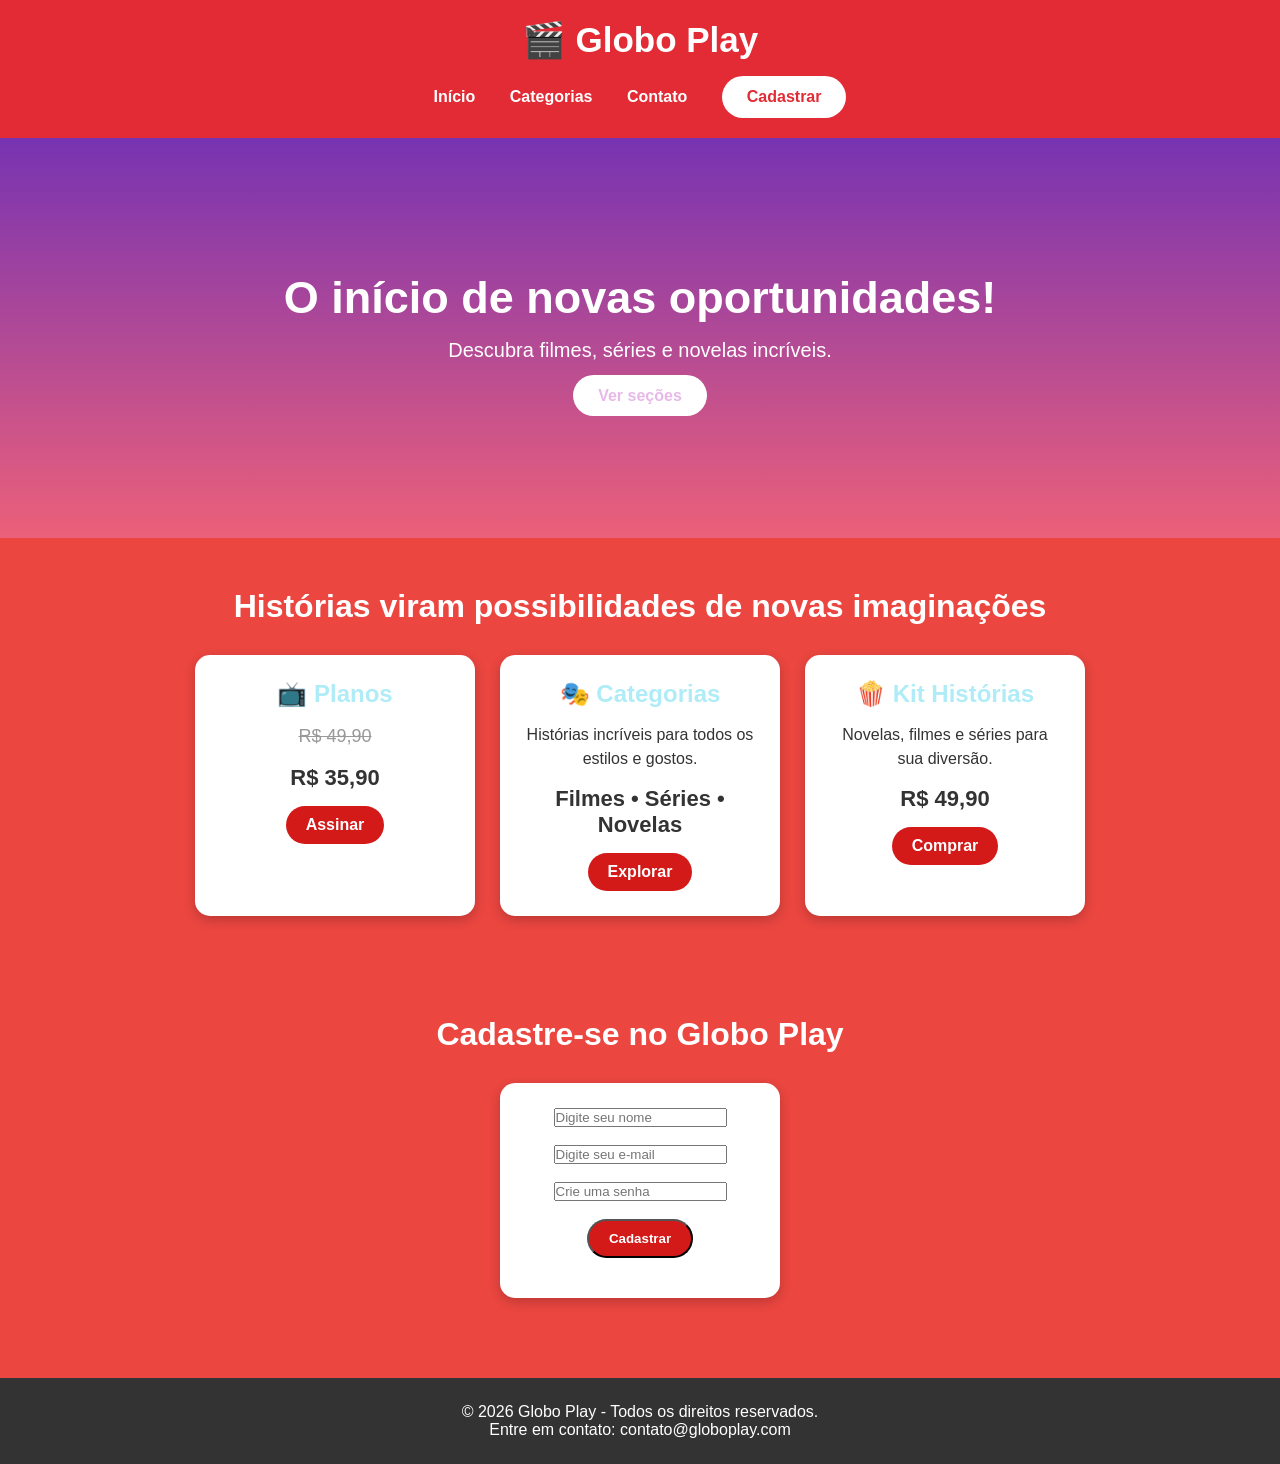
<file: index.html>
<!DOCTYPE html>
<html lang="pt-BR">

<head>
    <meta charset="UTF-8">
    <meta name="viewport" content="width=device-width, initial-scale=1.0">

    <title>Globo Play</title>

    <style>


.botao-cadastrar {
    background-color: white;
    color: #e22b34;
    padding: 12px 25px;
    border-radius: 25px;
    text-decoration: none;
    font-weight: bold;
    display: inline-block;
    transition: 0.3s;
}

.botao-cadastrar:hover {
    background-color: #4b2fe9;
    color: white;
    transform: scale(1.05);
}
        * {
            margin: 0;
            padding: 0;
            box-sizing: border-box;
            font-family: Arial, sans-serif;
        }

        body {
            background-color: #eb4640;
            color: #333;
        }

        header {
            background-color: #e22b34;
            color: white;
            padding: 20px;
            text-align: center;
        }

        header h1 {
            font-size: 35px;
        }

        nav {
            margin-top: 15px;
        }

        nav a {
            color: white;
            text-decoration: none;
            margin: 0 15px;
            font-weight: bold;
        }

        .banner {
            height: 400px;

            background: linear-gradient(
                rgba(70, 43, 226, 0.7),
                rgba(236, 107, 146, 0.7)
            );

            display: flex;
            align-items: center;
            justify-content: center;

            text-align: center;
            color: white;
        }

        .banner h2 {
            font-size: 45px;
            margin-bottom: 15px;
        }

        .banner p {
            font-size: 20px;
            margin-bottom: 25px;
        }

        .botao {
            background-color: white;
            color: #e7b9e7;
            padding: 12px 25px;
            border-radius: 25px;
            text-decoration: none;
            font-weight: bold;
        }

        .produtos {
            padding: 50px 20px;
            text-align: center;
        }

        .produtos h2 {
            color: white;
            margin-bottom: 30px;
            font-size: 32px;
        }

        .cards {
            display: flex;
            justify-content: center;
            flex-wrap: wrap;
            gap: 25px;
        }

        .card {
            background-color: white;
            width: 280px;
            padding: 25px;
            border-radius: 15px;

            box-shadow: 0 4px 12px rgba(0, 0, 0, 0.2);
        }

        .card h3 {
            margin-bottom: 15px;
            color: #afecf7;
            font-size: 24px;
        }

        .card p {
            margin-bottom: 15px;
            line-height: 1.5;
        }

        .promocao {
            color: #999;
            text-decoration: line-through;
            font-size: 18px;
        }

        .preco {
            font-size: 22px;
            font-weight: bold;
            color: #333;
            margin: 15px 0;
        }

        .comprar {
            display: inline-block;

            background-color: #d41919;
            color: white;

            padding: 10px 20px;

            border-radius: 20px;

            text-decoration: none;
            font-weight: bold;
        }

        .comprar:hover {
            background-color: #4b2fe9;
        }

        footer {
            background-color: #333;
            color: white;
            text-align: center;
            padding: 25px;
            margin-top: 30px;
        }

    </style>

</head>

<script>
    document.getElementById("formCadastro")
        .addEventListener("submit", function(event) {

            event.preventDefault();

            document.getElementById("mensagemCadastro")
                .textContent = "Cadastro preenchido com sucesso!";

            document.getElementById("mensagemCadastro")
                .style.color = "green";

        });
</script>

<body>

    <header>

        <h1>🎬 Globo Play</h1>

      <nav>
    <a href="#">Início</a>

    <a href="#produtos">Categorias</a>

    <a href="#contato">Contato</a>

    <a href="#cadastro" class="botao-cadastrar">
        Cadastrar
    </a>
</nav>

    </header>


    <section class="banner">

        <div>

            <h2>O início de novas oportunidades!</h2>

            <p>
                Descubra filmes, séries e novelas incríveis.
            </p>

            <a href="#produtos" class="botao">
                Ver seções
            </a>

        </div>

    </section>


    <section class="produtos" id="produtos">

        <h2>
            Histórias viram possibilidades de novas imaginações
        </h2>


        <div class="cards">


            <!-- PLANO -->

            <div class="card">

                <h3>📺 Planos</h3>

                <p class="promocao">
                    R$ 49,90
                </p>

                <div class="preco">
                    R$ 35,90
                </div>

                <a href="#" class="comprar">
                    Assinar
                </a>

            </div>


            <!-- CATEGORIAS -->

            <div class="card">

                <h3>🎭 Categorias</h3>

                <p>
                    Histórias incríveis para todos os estilos
                    e gostos.
                </p>

                <div class="preco">
                    Filmes • Séries • Novelas
                </div>

                <a href="#" class="comprar">
                    Explorar
                </a>

            </div>


            <!-- KIT -->

            <div class="card">

                <h3>🍿 Kit Histórias</h3>

                <p>
                    Novelas, filmes e séries para sua diversão.
                </p>

                <div class="preco">
                    R$ 49,90
                </div>

                <a href="#" class="comprar">
                    Comprar
                </a>

            </div>


        </div>

    </section>

    <section class="produtos" id="cadastro">

    <h2>Cadastre-se no Globo Play</h2>

    <div class="card" style="margin: auto;">

        <form id="formCadastro">

            <input
                type="text"
                placeholder="Digite seu nome"
                required
            >

            <br><br>

            <input
                type="email"
                placeholder="Digite seu e-mail"
                required
            >

            <br><br>

            <input
                type="password"
                placeholder="Crie uma senha"
                required
            >

            <br><br>

            <button type="submit" class="comprar">
                Cadastrar
            </button>

            <p id="mensagemCadastro"></p>

        </form>

    </div>

</section>


    <footer id="contato">

        <p>
            © 2026 Globo Play - Todos os direitos reservados.
        </p>

        <p>
            Entre em contato:
            contato@globoplay.com
        </p>

    </footer>


</body>

</html>
</file>
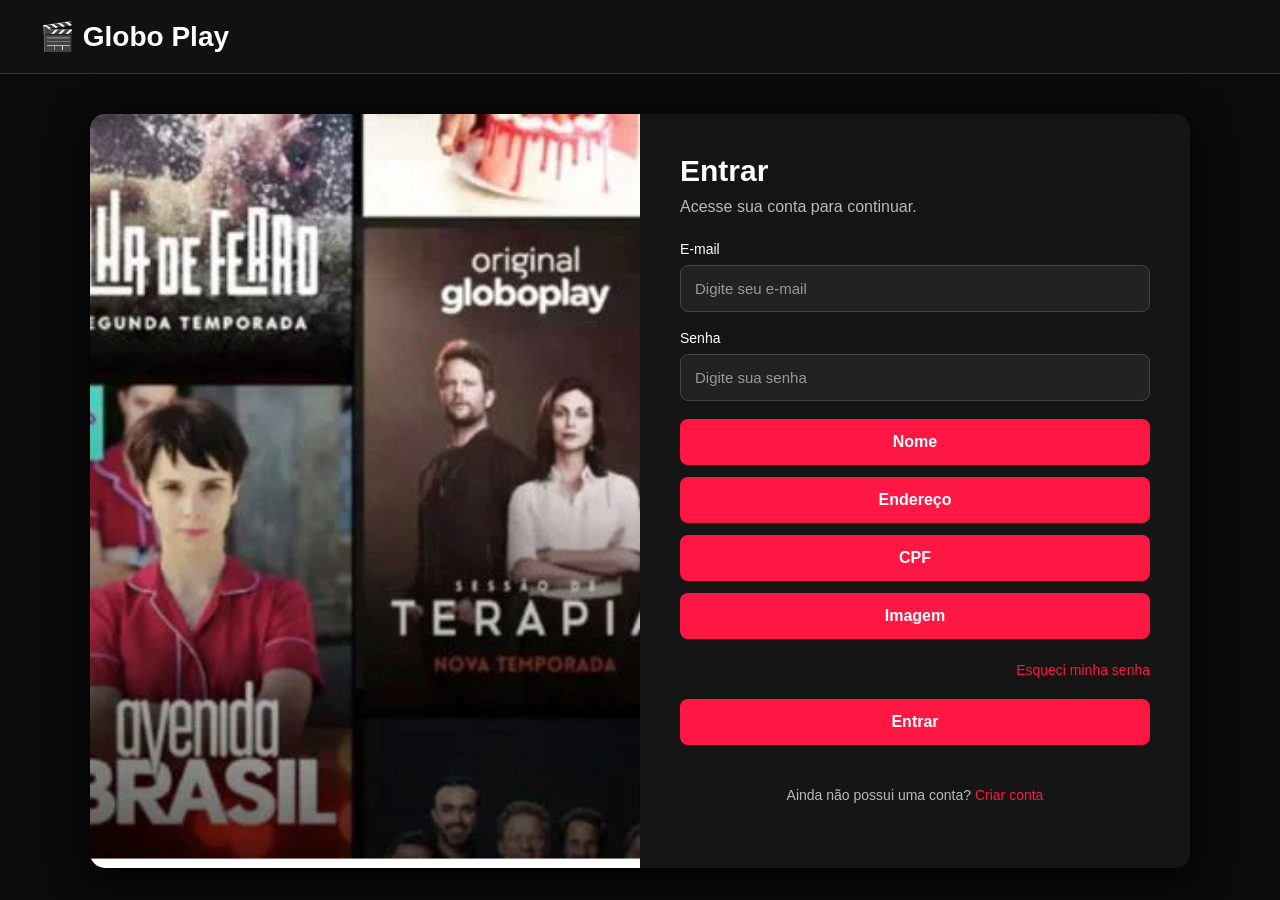
<file: login.html>
<!DOCTYPE html>
<html lang="pt-BR">

<head>
    <meta charset="UTF-8">
    <meta name="viewport" content="width=device-width, initial-scale=1.0">

    <title>Globo Play - Login</title>

    <style>
        * {
            margin: 0;
            padding: 0;
            box-sizing: border-box;
        }

        body {
            font-family: Arial, sans-serif;
            background-color: #0b0b0b;
            color: white;
            min-height: 100vh;
        }

        header {
            background-color: #111;
            padding: 20px 40px;
            border-bottom: 1px solid #333;
        }

        header h1 {
            font-size: 28px;
        }

        .login-container {
            display: flex;
            max-width: 1100px;
            width: 90%;
            margin: 40px auto;
            background-color: #151515;
            border-radius: 15px;
            overflow: hidden;
            box-shadow: 0 10px 40px #000;
        }

        .imagem-login {
            width: 50%;
            min-height: 600px;
        }

        .imagem-login img {
            width: 100%;
            height: 100%;
            object-fit: cover;
            display: block;
        }

        .login-box {
            width: 50%;
            padding: 40px;
            display: flex;
            flex-direction: column;
            justify-content: center;
        }

        .login-box h2 {
            font-size: 30px;
            margin-bottom: 10px;
        }

        .login-box > p {
            color: #bbb;
            margin-bottom: 25px;
        }

        .campo {
            display: flex;
            flex-direction: column;
            margin-bottom: 18px;
        }

        label {
            margin-bottom: 8px;
            font-size: 14px;
        }

        input {
            width: 100%;
            padding: 14px;
            border: 1px solid #444;
            border-radius: 8px;
            background-color: #222;
            color: white;
            font-size: 15px;
            outline: none;
        }

        input:focus {
            border-color: #ff1744;
        }

        input::placeholder {
            color: #999;
        }

        button {
            width: 100%;
            padding: 14px;
            background-color: #ff1744;
            color: white;
            border: none;
            border-radius: 8px;
            font-size: 16px;
            font-weight: bold;
            cursor: pointer;
            margin-bottom: 12px;
            transition: 0.3s;
        }

        button:hover {
            background-color: #d50032;
        }

        .botoes-dados {
            margin-top: 10px;
        }

        .botoes-dados input {
            margin-bottom: 12px;
        }

        .esqueci-minha-senha {
            text-align: right;
            margin: 10px 0 20px;
        }

        a {
            color: #ff1744;
            text-decoration: none;
            font-size: 14px;
        }

        a:hover {
            text-decoration: underline;
        }

        #mensagem {
            margin-top: 10px;
            text-align: center;
            font-size: 14px;
        }

        .cadastro {
            text-align: center;
            margin-top: 20px;
            color: #bbb;
            font-size: 14px;
        }

        @media (max-width: 768px) {
            .login-container {
                flex-direction: column;
            }

            .imagem-login {
                width: 100%;
                min-height: 220px;
                height: 220px;
            }

            .login-box {
                width: 100%;
                padding: 25px;
            }

            header {
                padding: 20px;
            }
        }
    </style>
</head>

<body>

    <header>
        <h1>🎬 Globo Play</h1>
    </header>

    <main class="login-container">

        <div class="imagem-login">
            <img src="fundo.png" alt="Filmes e séries">
        </div>

        <div class="login-box">

            <h2>Entrar</h2>

            <p>Acesse sua conta para continuar.</p>

            <form id="loginForm">

                <!-- E-mail -->
                <div class="campo">
                    <label for="email">E-mail</label>

                    <input
                        type="email"
                        id="email"
                        placeholder="Digite seu e-mail"
                        required
                    >
                </div>

                <!-- Senha -->
                <div class="campo">
                    <label for="senha">Senha</label>

                    <input
                        type="password"
                        id="senha"
                        placeholder="Digite sua senha"
                        required
                    >
                </div>

                <!-- Botões dos dados pessoais -->
                <div class="botoes-dados">

                    <button type="button"
                        onclick="mostrarCampo('nome')">
                        Nome
                    </button>

                    <input
                        type="text"
                        id="nome"
                        placeholder="Digite seu nome"
                        hidden
                    >

                    <button type="button"
                        onclick="mostrarCampo('endereco')">
                        Endereço
                    </button>

                    <input
                        type="text"
                        id="endereco"
                        placeholder="Digite seu endereço"
                        hidden
                    >

                    <button type="button"
                        onclick="mostrarCampo('cpf')">
                        CPF
                    </button>

                    <input
                        type="text"
                        id="cpf"
                        placeholder="Digite seu CPF"
                        maxlength="14"
                        hidden
                    >

                    <button type="button"
                        onclick="mostrarCampo('imagem')">
                        Imagem
                    </button>

                    <input
                        type="url"
                        id="imagem"
                        placeholder="Digite o URL da sua imagem"
                        hidden
                    >

                </div>

                <!-- Recuperação de senha -->
                <div class="esqueci-minha-senha">
                    <a href="#" onclick="esqueciSenha(event)">
                        Esqueci minha senha
                    </a>
                </div>

                <!-- Entrar -->
                <button type="submit">
                    Entrar
                </button>

                <p id="mensagem"></p>

            </form>

            <!-- Cadastro -->
            <p class="cadastro">
                Ainda não possui uma conta?

                <a href="#" onclick="criarConta(event)">
                    Criar conta
                </a>
            </p>

        </div>

    </main>

    <script>
        // Mostrar e esconder os campos
        function mostrarCampo(id) {
            const campo = document.getElementById(id);

            campo.hidden = !campo.hidden;

            if (!campo.hidden) {
                campo.focus();
            }
        }

        // Formulário de login demonstrativo
        document.getElementById("loginForm")
            .addEventListener("submit", function(event) {

                event.preventDefault();

                const mensagem =
                    document.getElementById("mensagem");

                mensagem.style.color = "#4caf50";

                mensagem.textContent =
                    "Formulário preenchido com sucesso!";

            });

        // Recuperar senha
        function esqueciSenha(event) {
            event.preventDefault();

            document.getElementById("mensagem")
                .textContent =
                "A página de recuperação de senha ainda não foi criada.";

            document.getElementById("mensagem")
                .style.color = "#ff1744";
        }

        // Criar conta
        function criarConta(event) {
            event.preventDefault();

            document.getElementById("mensagem")
                .textContent =
                "A página de cadastro ainda não foi criada.";

            document.getElementById("mensagem")
                .style.color = "#ff1744";
        }
    </script>

</body>
</html>
</file>
